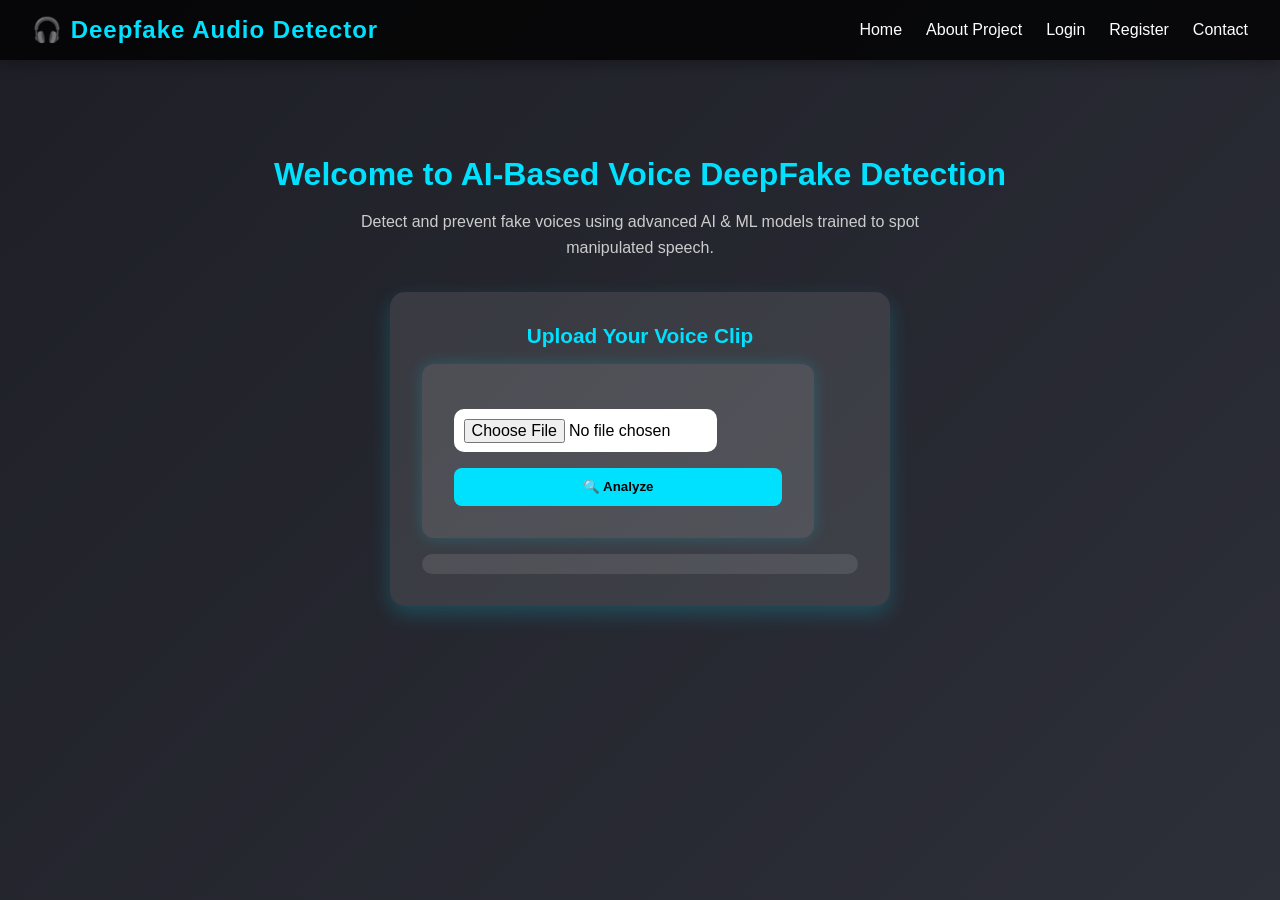
<file: frontend/index.html>
<!DOCTYPE html>
<html lang="en">
<head>
  <meta charset="UTF-8" />
  <meta name="viewport" content="width=device-width, initial-scale=1.0" />
  <title>Deepfake Audio Detector</title>
  <link rel="stylesheet" href="style.css" />
</head>

<body>
  <nav class="navbar">
    <h1>🎧 Deepfake Audio Detector</h1>
    <ul>
      <li><a class="nav-link" href="index.html">Home</a></li>
      <li><a class="nav-link" href="about.html">About Project</a></li>
      <li><a class="nav-link" href="login.html">Login</a></li>
      <li><a class="nav-link" href="register.html">Register</a></li>
      <li><a class="nav-link" href="contact.html">Contact</a></li>
    </ul>
  </nav>

  <section class="home">
    <h2>Welcome to AI-Based Voice DeepFake Detection</h2>
    <p>
      Detect and prevent fake voices using advanced AI & ML models trained to spot manipulated speech.
    </p>

    <div class="upload-box">
      <h3>Upload Your Voice Clip</h3>

      <form id="uploadForm">
        <input type="file" id="audioFile" accept=".wav" />
        <button type="button" id="analyzeBtn">🔍 Analyze</button>
      </form>

      <!-- 🔊 Preview Added Here -->
      <div id="audioPreview" style="margin-top:10px;"></div>

      <div id="result"></div>
    </div>
  </section>

  <script src="script.js"></script>
</body>
</html>
</file>
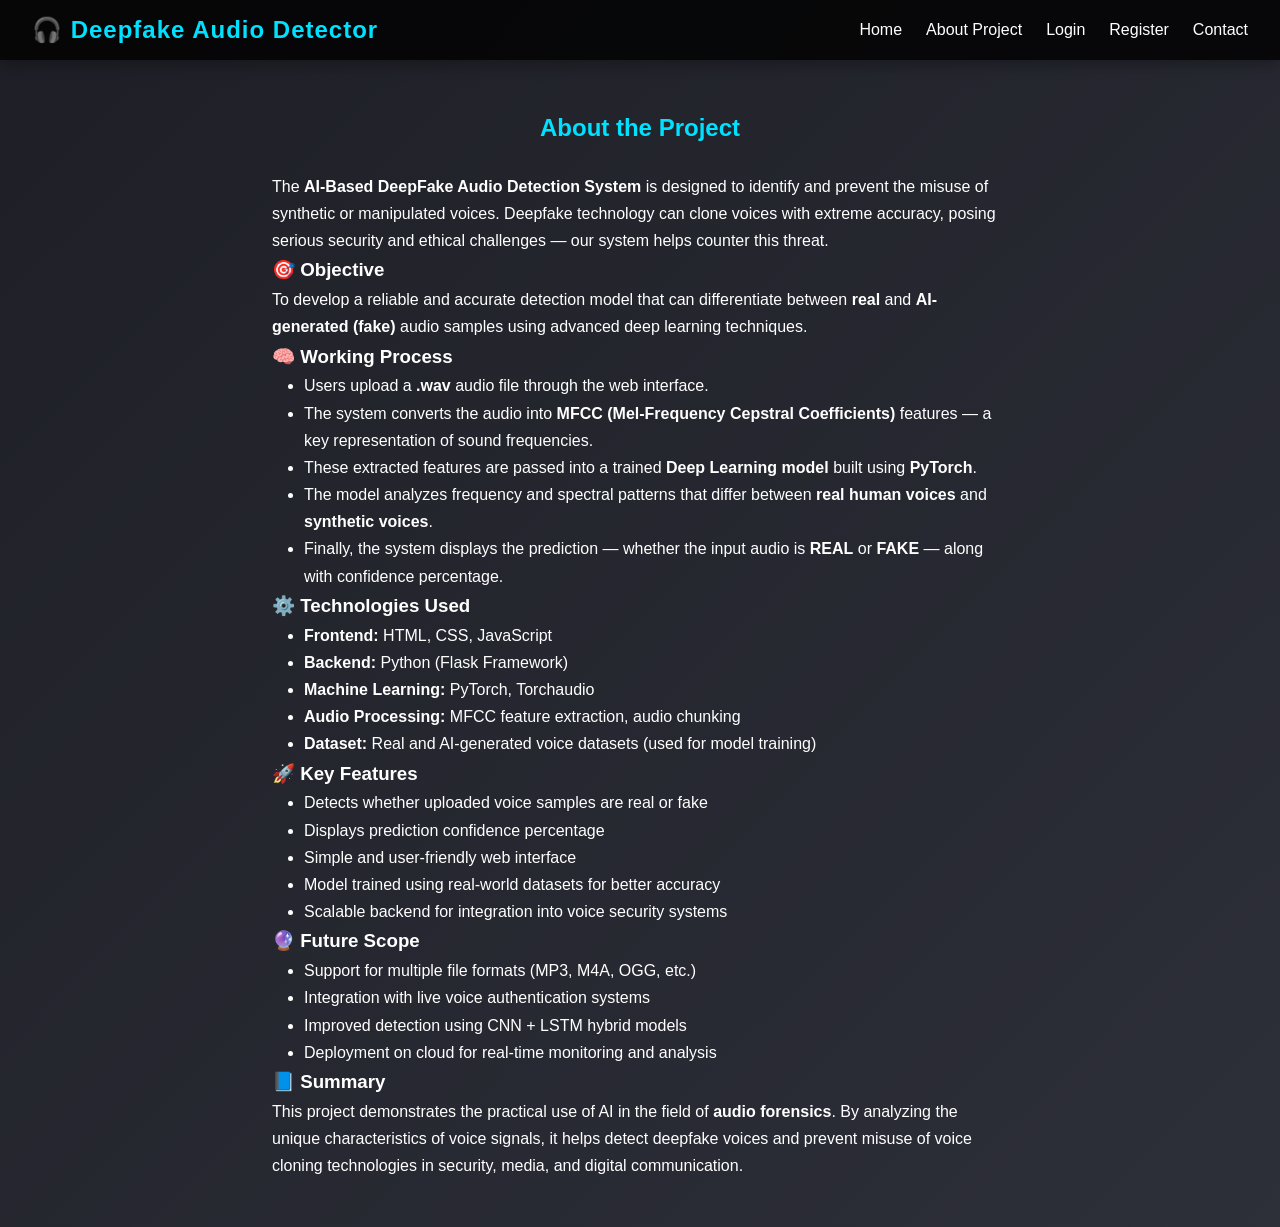
<file: frontend/about.html>
<!DOCTYPE html>
<html lang="en">
<head>
  <meta charset="UTF-8">
  <title>About Project</title>
  <link rel="stylesheet" href="style.css">
</head>
<body>
  <nav class="navbar">
    <h1>🎧 Deepfake Audio Detector</h1>
    <ul>
      <li><a class="nav-link" href="index.html">Home</a></li>
      <li><a class="nav-link active" href="about.html">About Project</a></li>
      <li><a class="nav-link" href="login.html">Login</a></li>
      <li><a class="nav-link" href="register.html">Register</a></li>
      <li><a class="nav-link" href="contact.html">Contact</a></li>
    </ul>
  </nav>

  <section class="about">
    <h2>About the Project</h2>
    <p>
      The <b>AI-Based DeepFake Audio Detection System</b> is designed to identify and prevent the misuse of synthetic or manipulated voices. 
      Deepfake technology can clone voices with extreme accuracy, posing serious security and ethical challenges — our system helps counter this threat.
    </p>

    <h3>🎯 Objective</h3>
    <p>
      To develop a reliable and accurate detection model that can differentiate between <b>real</b> and <b>AI-generated (fake)</b> audio samples using advanced deep learning techniques.
    </p>

    <h3>🧠 Working Process</h3>
    <ul>
      <li>Users upload a <b>.wav</b> audio file through the web interface.</li>
      <li>The system converts the audio into <b>MFCC (Mel-Frequency Cepstral Coefficients)</b> features — a key representation of sound frequencies.</li>
      <li>These extracted features are passed into a trained <b>Deep Learning model</b> built using <b>PyTorch</b>.</li>
      <li>The model analyzes frequency and spectral patterns that differ between <b>real human voices</b> and <b>synthetic voices</b>.</li>
      <li>Finally, the system displays the prediction — whether the input audio is <b>REAL</b> or <b>FAKE</b> — along with confidence percentage.</li>
    </ul>

    <h3>⚙️ Technologies Used</h3>
    <ul>
      <li><b>Frontend:</b> HTML, CSS, JavaScript</li>
      <li><b>Backend:</b> Python (Flask Framework)</li>
      <li><b>Machine Learning:</b> PyTorch, Torchaudio</li>
      <li><b>Audio Processing:</b> MFCC feature extraction, audio chunking</li>
      <li><b>Dataset:</b> Real and AI-generated voice datasets (used for model training)</li>
    </ul>

    <h3>🚀 Key Features</h3>
    <ul>
      <li>Detects whether uploaded voice samples are real or fake</li>
      <li>Displays prediction confidence percentage</li>
      <li>Simple and user-friendly web interface</li>
      <li>Model trained using real-world datasets for better accuracy</li>
      <li>Scalable backend for integration into voice security systems</li>
    </ul>

    <h3>🔮 Future Scope</h3>
    <ul>
      <li>Support for multiple file formats (MP3, M4A, OGG, etc.)</li>
      <li>Integration with live voice authentication systems</li>
      <li>Improved detection using CNN + LSTM hybrid models</li>
      <li>Deployment on cloud for real-time monitoring and analysis</li>
    </ul>

    <h3>📘 Summary</h3>
    <p>
      This project demonstrates the practical use of AI in the field of <b>audio forensics</b>. By analyzing the unique characteristics of voice signals, 
      it helps detect deepfake voices and prevent misuse of voice cloning technologies in security, media, and digital communication.
    </p>
  </section>
</body>
</html>
</file>
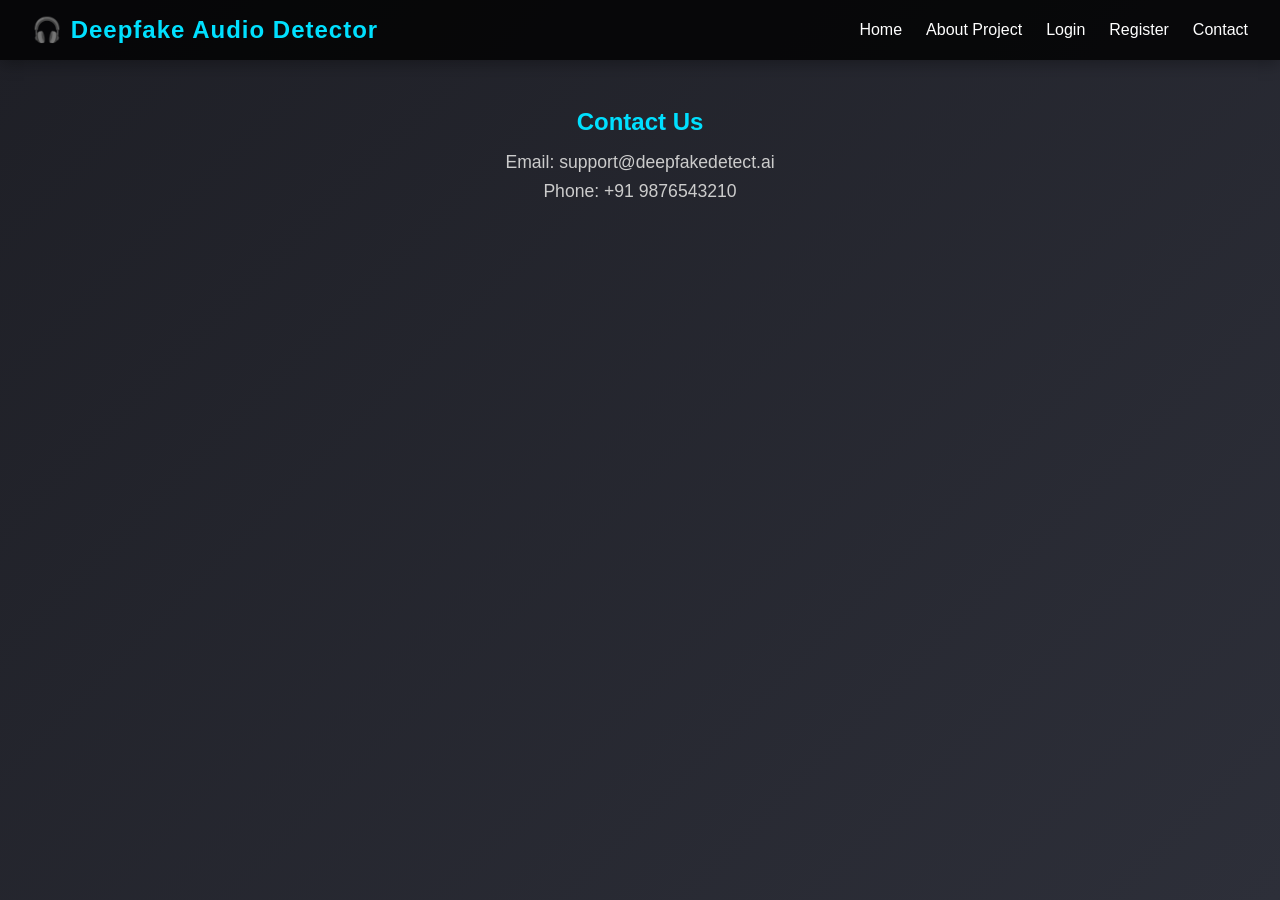
<file: frontend/contact.html>
<!DOCTYPE html>
<html lang="en">
<head>
  <meta charset="UTF-8">
  <title>Contact</title>
  <link rel="stylesheet" href="style.css">
</head>
<body>
  <nav class="navbar">
    <h1>🎧 Deepfake Audio Detector</h1>
    <ul>
      <li><a class="nav-link" href="index.html">Home</a></li>
      <li><a class="nav-link" href="about.html">About Project</a></li>
      <li><a class="nav-link" href="login.html">Login</a></li>
      <li><a class="nav-link" href="register.html">Register</a></li>
      <li><a class="nav-link" href="contact.html">Contact</a></li>
    </ul>
  </nav>

  <section class="contact">
    <h2>Contact Us</h2>
    <p>Email: support@deepfakedetect.ai</p>
    <p>Phone: +91 9876543210</p>
  </section>
</body>
</html>
</file>
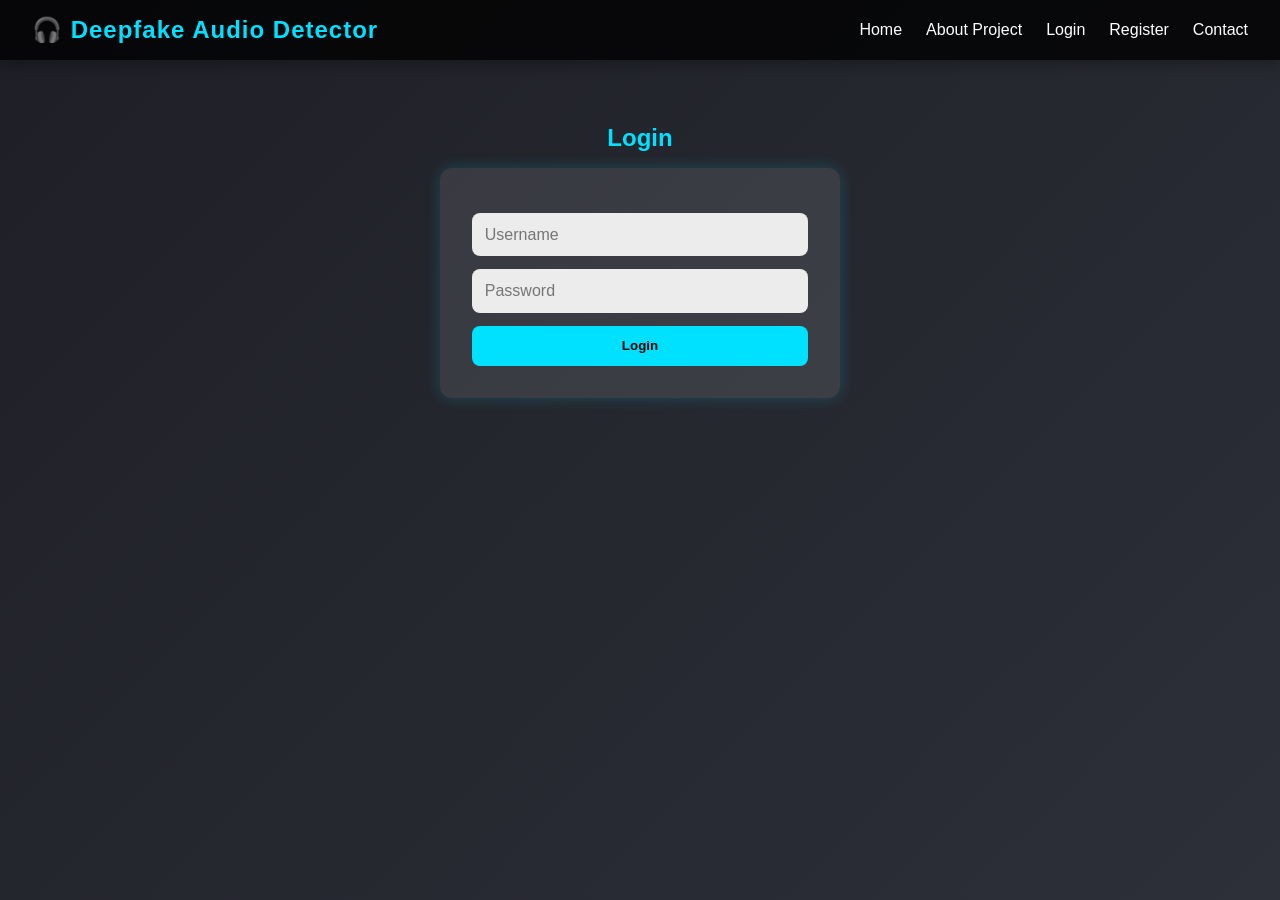
<file: frontend/login.html>
<!DOCTYPE html>
<html lang="en">
<head>
  <meta charset="UTF-8">
  <title>Login</title>
  <link rel="stylesheet" href="style.css">
</head>
<body>
  <nav class="navbar">
    <h1>🎧 Deepfake Audio Detector</h1>
    <ul>
      <li><a class="nav-link" href="index.html">Home</a></li>
      <li><a class="nav-link" href="about.html">About Project</a></li>
      <li><a class="nav-link" href="login.html">Login</a></li>
      <li><a class="nav-link" href="register.html">Register</a></li>
      <li><a class="nav-link" href="contact.html">Contact</a></li>
    </ul>
  </nav>

  <section class="form-section">
    <h2>Login</h2>
    <form id="loginForm">
      <input type="text" id="loginUsername" placeholder="Username" required>
      <input type="password" id="loginPassword" placeholder="Password" required>
      <button type="submit">Login</button>
    </form>
  </section>

  <script src="script.js"></script>
</body>
</html>
</file>
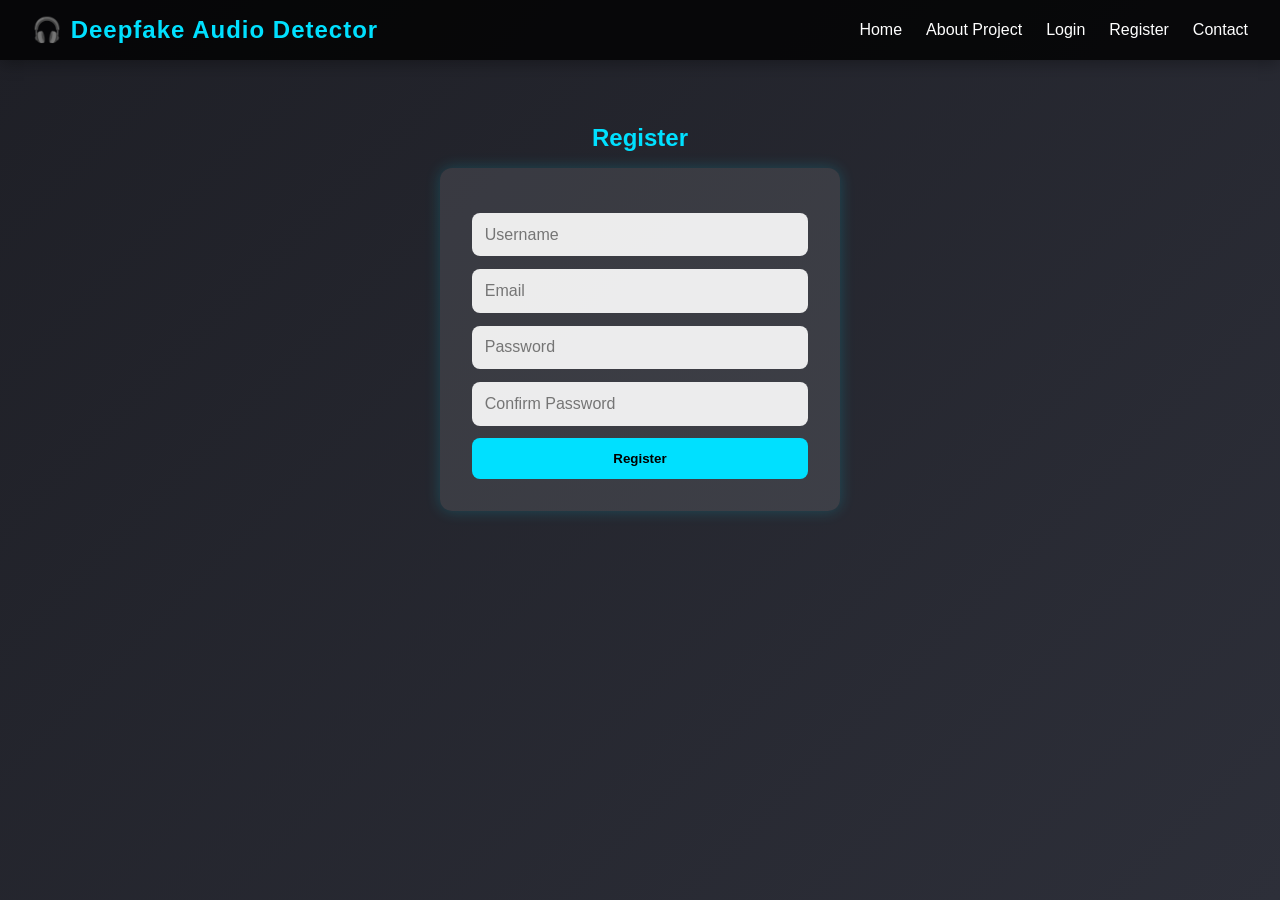
<file: frontend/register.html>
<!DOCTYPE html>
<html lang="en">
<head>
  <meta charset="UTF-8">
  <title>Register</title>
  <link rel="stylesheet" href="style.css">
</head>
<body>
  <nav class="navbar">
    <h1>🎧 Deepfake Audio Detector</h1>
    <ul>
      <li><a class="nav-link" href="index.html">Home</a></li>
      <li><a class="nav-link" href="about.html">About Project</a></li>
      <li><a class="nav-link" href="login.html">Login</a></li>
      <li><a class="nav-link" href="register.html">Register</a></li>
      <li><a class="nav-link" href="contact.html">Contact</a></li>
    </ul>
  </nav>

  <section class="form-section">
    <h2>Register</h2>
    <form id="registerForm">
      <input type="text" id="regUsername" placeholder="Username" required>
      <input type="email" id="regEmail" placeholder="Email" required>
      <input type="password" id="regPassword" placeholder="Password" required>
      <input type="password" id="confirmPassword" placeholder="Confirm Password" required>
      <button type="submit">Register</button>
    </form>
  </section>

  <script src="script.js"></script>
</body>
</html>
</file>
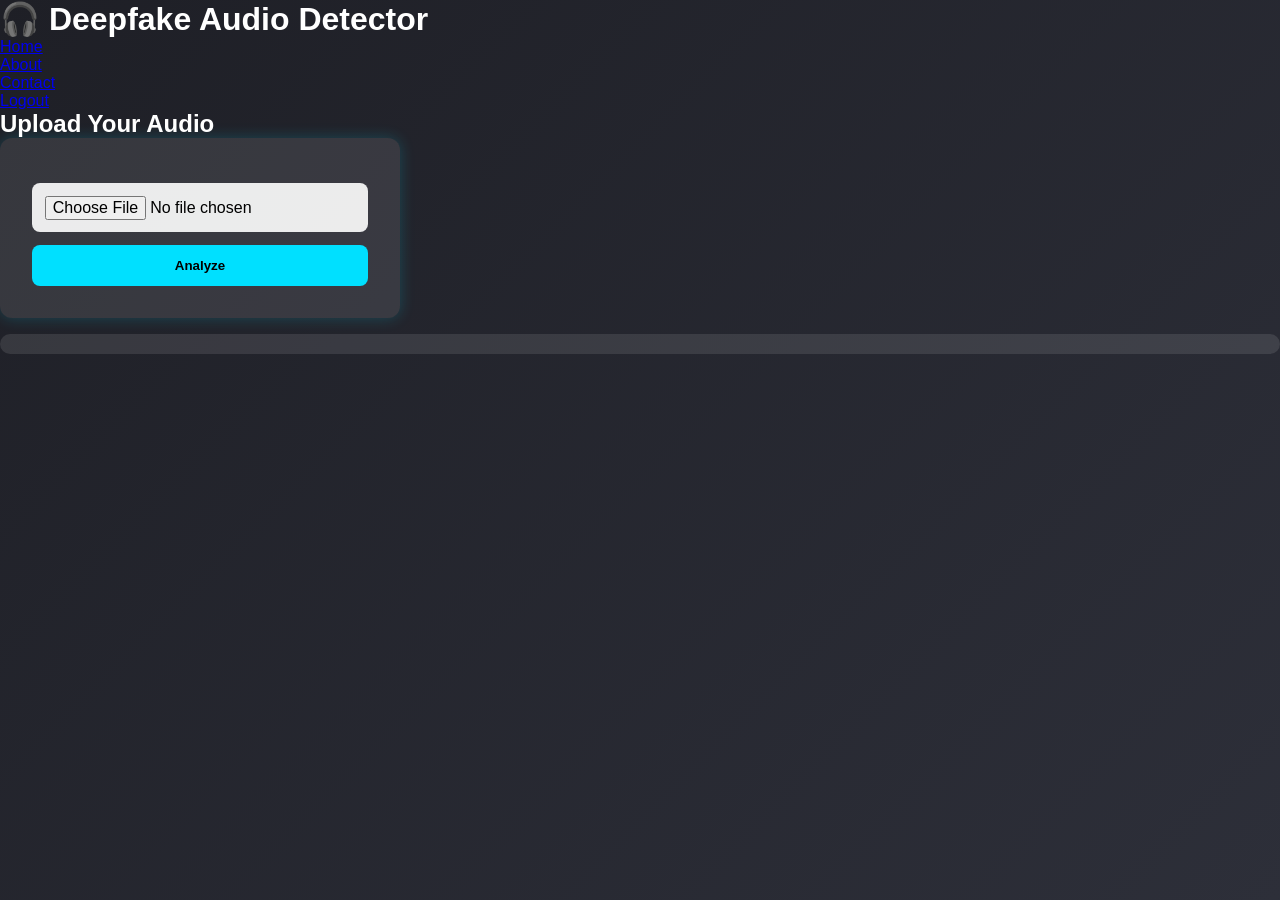
<file: frontend/upload.html>
<!DOCTYPE html>
<html lang="en">
<head>
  <meta charset="UTF-8">
  <meta name="viewport" content="width=device-width, initial-scale=1.0">
  <title>Upload Audio | Deepfake Detector</title>
  <link rel="stylesheet" href="style.css">
</head>
<body>
  <header>
    <h1>🎧 Deepfake Audio Detector</h1>
    <nav>
      <ul>
        <li><a href="index.html">Home</a></li>
        <li><a href="about.html">About</a></li>
        <li><a href="contact.html">Contact</a></li>
        <li><a href="login.html" onclick="logout()">Logout</a></li>
      </ul>
    </nav>
  </header>

  <section class="upload-section">
    <h2>Upload Your Audio</h2>
    <form id="uploadForm" enctype="multipart/form-data">
      <input type="file" name="file" accept=".wav" required>
      <button type="submit">Analyze</button>
    </form>

    <div id="result"></div>
  </section>

  <script>
    document.getElementById("uploadForm").addEventListener("submit", async (e) => {
      e.preventDefault();
      const formData = new FormData(e.target);
      const response = await fetch("http://127.0.0.1:5000/upload", {
        method: "POST",
        body: formData
      });

      const data = await response.json();
      document.getElementById("result").innerHTML =
        data.status === "success"
          ? `<h3>🧠 Prediction: ${data.result}</h3>`
          : `<p style="color:red;">${data.message}</p>`;
    });
  </script>
</body>
</html>
</file>
<file: frontend/style.css>
/* ===============================
   General Reset & Base Styles
================================*/
* {
  margin: 0;
  padding: 0;
  box-sizing: border-box;
  font-family: "Poppins", sans-serif;
}

body {
  background: linear-gradient(135deg, #1e1f26, #2d2f39);
  color: #fff;
  min-height: 100vh;
}

/* ===============================
   Navbar
================================*/
.navbar {
  background: rgba(0, 0, 0, 0.8);
  display: flex;
  justify-content: space-between;
  align-items: center;
  padding: 1rem 2rem;
  box-shadow: 0 4px 15px rgba(0, 0, 0, 0.3);
  position: sticky;
  top: 0;
  z-index: 1000;
}

.navbar h1 {
  font-size: 1.5rem;
  color: #00e0ff;
  letter-spacing: 1px;
}

.navbar ul {
  list-style: none;
  display: flex;
  gap: 1.5rem;
}

.navbar ul li a {
  color: #fff;
  text-decoration: none;
  font-weight: 500;
  transition: color 0.3s;
}

.navbar ul li a:hover {
  color: #00e0ff;
}

/* ===============================
   Home Section
================================*/
.home {
  text-align: center;
  margin-top: 4rem;
  padding: 2rem;
}

.home h2 {
  font-size: 2rem;
  color: #00e0ff;
  margin-bottom: 1rem;
}

.home p {
  font-size: 1rem;
  max-width: 600px;
  margin: 0 auto;
  line-height: 1.6;
  color: #ccc;
}

/* ===============================
   Upload Box
================================*/
.upload-box {
  background: rgba(255, 255, 255, 0.1);
  border-radius: 15px;
  padding: 2rem;
  margin: 2rem auto;
  width: 90%;
  max-width: 500px;
  text-align: center;
  box-shadow: 0 8px 20px rgba(0, 224, 255, 0.2);
}

.upload-box h3 {
  margin-bottom: 1rem;
  font-size: 1.3rem;
  color: #00e0ff;
}

.upload-box input[type="file"] {
  background: #fff;
  color: #000;
  border: none;
  padding: 0.6rem;
  border-radius: 10px;
  margin-bottom: 1rem;
  width: 80%;
}

.upload-box button {
  background: #00e0ff;
  border: none;
  padding: 0.7rem 1.5rem;
  border-radius: 8px;
  font-weight: 600;
  color: #000;
  cursor: pointer;
  transition: all 0.3s;
}

.upload-box button:hover {
  background: #00b4cc;
  transform: scale(1.05);
}

#result {
  margin-top: 1rem;
  font-weight: bold;
  font-size: 1.1rem;
  color: #fff;
}

/* ===============================
   About Section
================================*/
.about {
  padding: 3rem 2rem;
  max-width: 800px;
  margin: 0 auto;
  text-align: left;
  line-height: 1.7;
}

.about h2 {
  text-align: center;
  color: #00e0ff;
  margin-bottom: 1.5rem;
}

.about ul {
  margin-left: 2rem;
}

/* ===============================
   Form Sections (Login/Register)
================================*/
.form-section {
  display: flex;
  flex-direction: column;
  align-items: center;
  justify-content: center;
  margin-top: 4rem;
  text-align: center;
}

.form-section h2 {
  color: #00e0ff;
  margin-bottom: 1rem;
}

form {
  background: rgba(255, 255, 255, 0.1);
  padding: 2rem;
  border-radius: 12px;
  box-shadow: 0 0 15px rgba(0, 224, 255, 0.2);
  width: 90%;
  max-width: 400px;
}

form input {
  display: block;
  width: 100%;
  margin: 0.8rem 0;
  padding: 0.8rem;
  border: none;
  border-radius: 8px;
  background: rgba(255, 255, 255, 0.9);
  color: #000;
  font-size: 1rem;
}

form button {
  background: #00e0ff;
  color: #000;
  border: none;
  padding: 0.8rem;
  border-radius: 8px;
  width: 100%;
  cursor: pointer;
  font-weight: bold;
  transition: 0.3s;
}

form button:hover {
  background: #00b4cc;
}

/* ===============================
   Contact Section
================================*/
.contact {
  text-align: center;
  padding: 3rem;
}

.contact h2 {
  color: #00e0ff;
  margin-bottom: 1rem;
}

.contact p {
  font-size: 1.1rem;
  color: #ccc;
  margin: 0.5rem 0;
}

/* ===============================
   Responsive Design
================================*/
@media (max-width: 768px) {
  .navbar {
    flex-direction: column;
    gap: 1rem;
  }

  .navbar ul {
    flex-direction: column;
    gap: 0.8rem;
  }

  .upload-box {
    width: 95%;
  }
}

#result {
  margin-top: 1rem;
  padding: 10px;
  background: rgba(255,255,255,0.1);
  border-radius: 10px;
  color: #00e0ff;
  font-size: 1.1rem;
}
</file>
